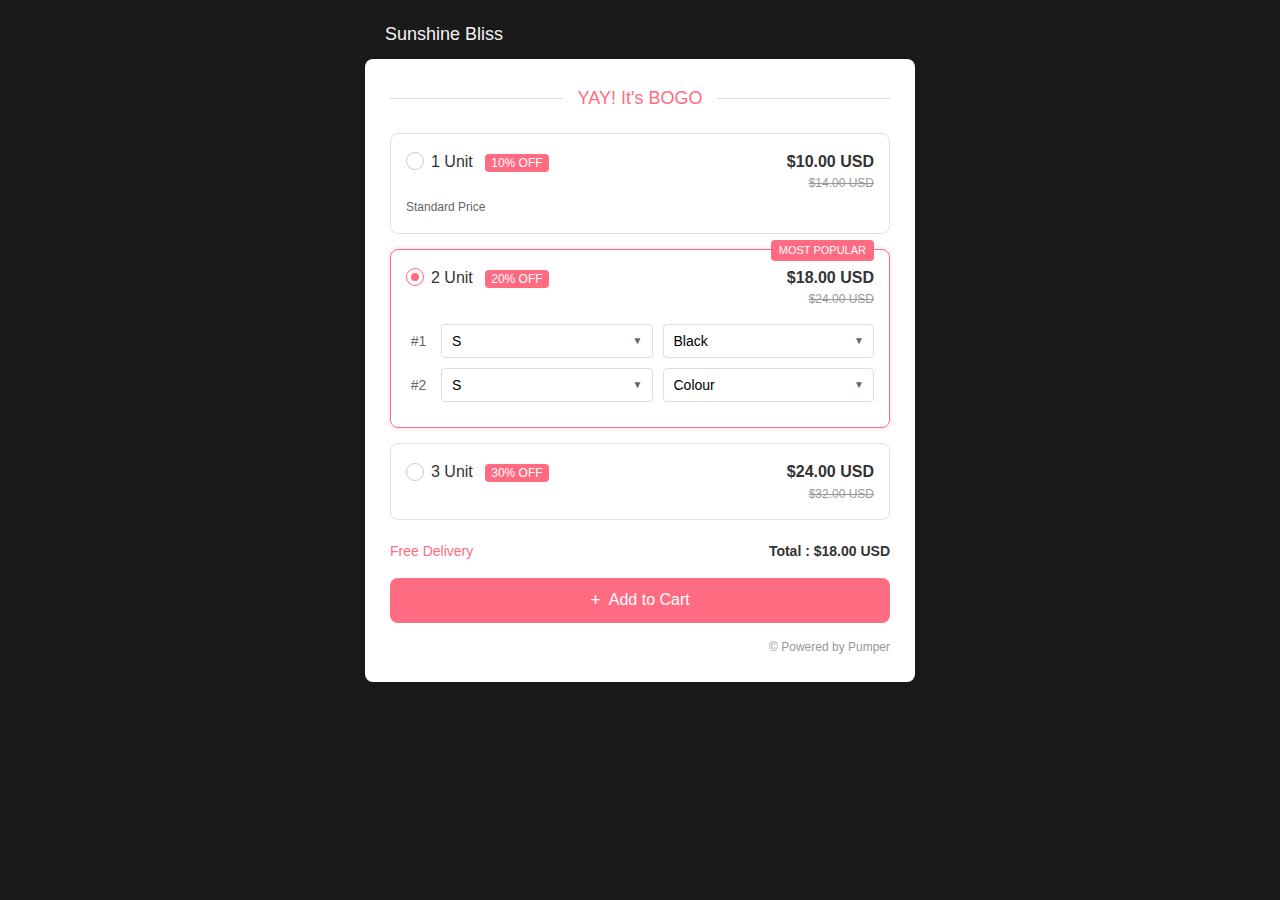
<file: index.html>
<!DOCTYPE html>
<html lang="en">
<head>
    <meta charset="UTF-8">
    <meta name="viewport" content="width=device-width, initial-scale=1.0">
    <title>Product Page Assignment</title>
    <link rel="stylesheet" href="style.css">
</head>
<body>
    <div class="container">
        <header class="header">
            <h1>Sunshine Bliss</h1>
        </header>
        
        <main class="product-card">
            <div class="product-header">
                <div class="title-line">
                    <div class="line"></div>
                    <h2>YAY! It's BOGO</h2>
                    <div class="line"></div>
                </div>
               
            </div>
            
            <div class="product-options">
                <!-- Option 1 -->
                <div class="option-card" data-units="1" data-price="10.00">
                    <div class="option-header">
                        <label class="radio-container">
                            <input type="radio" name="unit-option" value="1" checked>
                            <span class="checkmark"></span>
                            <div>
                                <span class="unit-count">1 Unit</span>
                                <span class="discount-tag">10% OFF</span>
                            </div>
                        </label>
                        <div class="price-container">
                            <div class="current-price">$10.00 USD</div>
                            <div class="original-price">$14.00 USD</div>
                        </div>
                    </div>
                    <div class="option-label">Standard Price</div>
                </div>
                
                <!-- Option 2 -->
                <div class="option-card selected" data-units="2" data-price="18.00">
                    <div class="most-popular-tag">MOST POPULAR</div>
                    <div class="option-header">
                        <label class="radio-container">
                            <input type="radio" name="unit-option" value="2">
                            <span class="checkmark"></span>
                            <div>
                                <span class="unit-count">2 Unit</span>
                                <span class="discount-tag">20% OFF</span>
                            </div>
                        </label>
                        <div class="price-container">
                            <div class="current-price">$18.00 USD</div>
                            <div class="original-price">$24.00 USD</div>
                        </div>
                    </div>
                    
                    <div class="variant-options">
                        <div class="variant-row">
                            <div class="variant-label">#1</div>
                            <div class="dropdown-container">
                                <select class="dropdown" name="size-1">
                                    <option value="S">S</option>
                                    <option value="M">M</option>
                                    <option value="L">L</option>
                                </select>
                            </div>
                            <div class="dropdown-container">
                                <select class="dropdown" name="color-1">
                                    <option value="Black">Black</option>
                                    <option value="White">White</option>
                                    <option value="Blue">Blue</option>
                                </select>
                            </div>
                        </div>
                        <div class="variant-row">
                            <div class="variant-label">#2</div>
                            <div class="dropdown-container">
                                <select class="dropdown" name="size-2">
                                    <option value="S">S</option>
                                    <option value="M">M</option>
                                    <option value="L">L</option>
                                </select>
                            </div>
                            <div class="dropdown-container">
                                <select class="dropdown" name="color-2">
                                    <option value="Colour">Colour</option>
                                    <option value="Black">Black</option>
                                    <option value="White">White</option>
                                    <option value="Blue">Blue</option>
                                </select>
                            </div>
                        </div>
                    </div>
                </div>
                
                <!-- Option 3 -->
                <div class="option-card" data-units="3" data-price="24.00">
                    <div class="option-header">
                        <label class="radio-container">
                            <input type="radio" name="unit-option" value="3">
                            <span class="checkmark"></span>
                            <div>
                                <span class="unit-count">3 Unit</span>
                                <span class="discount-tag">30% OFF</span>
                            </div>
                        </label>
                        <div class="price-container">
                            <div class="current-price">$24.00 USD</div>
                            <div class="original-price">$32.00 USD</div>
                        </div>
                    </div>
                </div>
            </div>
            
            <div class="order-summary">
                <div class="delivery-info">Free Delivery</div>
                <div class="total-price">Total : <span id="total-price">$18.00 USD</span></div>
            </div>
            
            <button class="add-to-cart-btn">
                <span class="plus-icon">+</span>
                Add to Cart
            </button>
            
            <div class="powered-by">
                <span>© Powered by Pumper</span>
            </div>
        </main>
    </div>
    
    <script src="script.js"></script>
</body>
</html>
</file>
<file: style.css>
*, *::before, *::after {
    box-sizing: border-box;
    margin: 0;
    padding: 0;
}

body {
    font-family: -apple-system, BlinkMacSystemFont, 'Segoe UI', Roboto, Oxygen, Ubuntu, Cantarell, 'Open Sans', 'Helvetica Neue', sans-serif;
    background-color: #1a1a1a;
    color: #333;
    line-height: 1.6;
}

.container {
    max-width: 430px;
    margin: 0 auto;
    padding: 20px 0;
}


.header {
    text-align: left;
    padding: 0 20px;
    margin-bottom: 10px;
}

.header h1 {
    color: #f3f3f3;
    font-size: 18px;
    font-weight: 500;
}


.product-card {
    background-color: white;
    border-radius: 8px;
    padding: 20px;
    box-shadow: 0 4px 12px rgba(0, 0, 0, 0.1);
    position: relative;
}


.product-header {
    display: flex;
    align-items: center;
    justify-content: space-between;
    margin-bottom: 20px;
}

.title-line {
    display: flex;
    align-items: center;
    flex-grow: 1;
}

.line {
    flex-grow: 1;
    height: 1px;
    background-color: #ddd;
}

.product-header h2 {
    color: #ff6b81;
    font-size: 18px;
    font-weight: 500;
    margin: 0 15px;
    white-space: nowrap;
}

.user-count {
    display: flex;
    align-items: center;
}

.avatars {
    display: flex;
}

.avatars img {
    width: 24px;
    height: 24px;
    border-radius: 50%;
    border: 1px solid white;
    object-fit: cover;
}

.count {
    background-color: #f0f0f0;
    border-radius: 50%;
    width: 24px;
    height: 24px;
    display: flex;
    align-items: center;
    justify-content: center;
    font-size: 12px;
    margin-left: 5px;
}


.product-options {
    display: flex;
    flex-direction: column;
    gap: 15px;
    margin-bottom: 20px;
}

.option-card {
    border: 1px solid #e0e0e0;
    border-radius: 8px;
    padding: 15px;
    transition: all 0.3s ease;
    position: relative;
}

.option-card.selected {
    border-color: #ff6b81;
    box-shadow: 0 0 5px rgba(255, 107, 129, 0.3);
}

.option-header {
    display: flex;
    justify-content: space-between;
    align-items: flex-start;
}

.radio-container {
    display: flex;
    align-items: center;
    position: relative;
    cursor: pointer;
    padding-left: 25px;
}

.radio-container input {
    position: absolute;
    opacity: 0;
    cursor: pointer;
}

.checkmark {
    position: absolute;
    left: 0;
    height: 18px;
    width: 18px;
    background-color: white;
    border: 1px solid #ccc;
    border-radius: 50%;
}

.radio-container:hover .checkmark {
    background-color: #f3f3f3;
}

.radio-container input:checked ~ .checkmark {
    background-color: white;
    border: 1px solid #ff6b81;
}

.checkmark:after {
    content: "";
    position: absolute;
    display: none;
}

.radio-container input:checked ~ .checkmark:after {
    display: block;
}

.radio-container .checkmark:after {
    top: 4px;
    left: 4px;
    width: 8px;
    height: 8px;
    border-radius: 50%;
    background: #ff6b81;
}

.unit-count {
    font-weight: 500;
    margin-right: 8px;
}

.discount-tag {
    background-color: #ff6b81;
    color: white;
    padding: 2px 6px;
    border-radius: 4px;
    font-size: 12px;
}

.price-container {
    text-align: right;
}

.current-price {
    font-weight: 600;
}

.original-price {
    font-size: 12px;
    color: #999;
    text-decoration: line-through;
}

.option-label {
    margin-top: 5px;
    font-size: 12px;
    color: #666;
}


.most-popular-tag {
    position: absolute;
    top: -10px;
    right: 15px;
    background-color: #ff6b81;
    color: white;
    padding: 2px 8px;
    border-radius: 4px;
    font-size: 11px;
    font-weight: 500;
}


.variant-options {
    margin-top: 15px;
}

.variant-row {
    display: flex;
    gap: 10px;
    margin-bottom: 10px;
    align-items: center;
}

.variant-label {
    width: 25px;
    text-align: center;
    font-size: 14px;
    color: #666;
}

.dropdown-container {
    flex: 1;
    position: relative;
}

.dropdown {
    width: 100%;
    padding: 8px 10px;
    border: 1px solid #ddd;
    border-radius: 4px;
    background-color: white;
    appearance: none;
    cursor: pointer;
    font-size: 14px;
}

.dropdown-container:after {
    content: '▼';
    font-size: 10px;
    color: #666;
    position: absolute;
    right: 10px;
    top: 50%;
    transform: translateY(-50%);
    pointer-events: none;
}


.order-summary {
    display: flex;
    justify-content: space-between;
    margin-bottom: 15px;
    font-size: 14px;
}

.delivery-info {
    color: #ff6b81;
}

.total-price {
    font-weight: 600;
}


.add-to-cart-btn {
    width: 100%;
    background-color: #ff6b81;
    color: white;
    border: none;
    border-radius: 8px;
    padding: 12px;
    font-size: 16px;
    font-weight: 500;
    cursor: pointer;
    display: flex;
    align-items: center;
    justify-content: center;
    transition: background-color 0.3s ease;
}

.add-to-cart-btn:hover {
    background-color: #ff5371;
}

.plus-icon {
    margin-right: 8px;
    font-size: 18px;
}


.powered-by {
    text-align: right;
    margin-top: 15px;
    font-size: 12px;
    color: #999;
}

/* Animations */
@keyframes pulse {
    0% {
        transform: scale(1);
    }
    50% {
        transform: scale(1.05);
    }
    100% {
        transform: scale(1);
    }
}

.add-to-cart-btn:hover {
    animation: pulse 1s infinite;
}

/* Hover effects */
.option-card:hover:not(.selected) {
    border-color: #ddd;
    box-shadow: 0 2px 8px rgba(0, 0, 0, 0.05);
}

/* Media Queries */
@media (max-width: 480px) {
    .container {
        padding: 10px;
    }
    
    .product-card {
        padding: 15px;
    }
    
    .product-header h2 {
        font-size: 16px;
        margin: 0 10px;
    }
}

@media (min-width: 768px) {
    .container {
        max-width: 500px;
    }
    
    .option-card {
        transition: transform 0.3s ease, box-shadow 0.3s ease;
    }
    
    .option-card:hover {
        transform: translateY(-2px);
    }
}

@media (min-width: 1024px) {
    .container {
        max-width: 550px;
    }
    
    .product-card {
        padding: 25px;
    }
}
</file>
